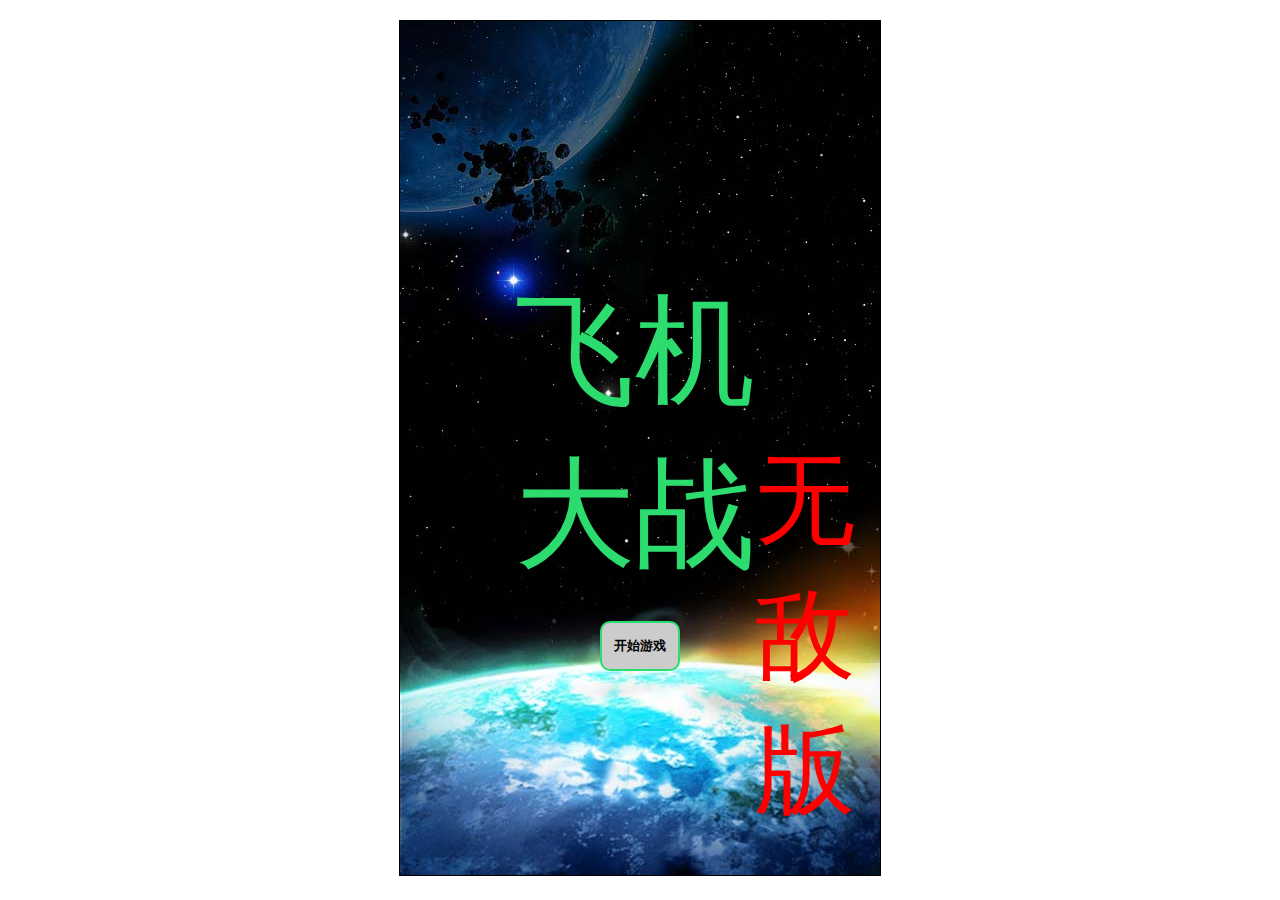
<file: fei ji/plane game.html>
<!doctype html>
<html>
	<head>
		<meta charset="UTF-8">
		<title></title>
		<link rel="stylesheet" href="game.css">
	</head>
	<body>
		<div id="box">
			<div id="bg2">
				<div id="meplane"></div>
			</div>
			<div id="bg1">
				<P id="p">飞机大战<sup style="color:red">无敌版</sup></P>
				<button id="btn">开始游戏</button>
			</div>
		</div>
	</body>
	<script src="game.js"></script>
	<!-- <script src="dianji.js"></script> -->
</html>
</file>
<file: fei ji/game.css>
*{
	margin:0;
	padding:0;
}

#box{
	border:1px solid black;
	margin:20px auto;
	width:480px;
	height:854px;
	position:relative;
	overflow:hidden;
}

#box *{
	position:absolute;
}

#box #bg1{
	width:480px;
	height:854px;
	background:url(images/background.jpg);
	display:flex;
	justify-content:center;
}

#box #bg1 #p{
	width:250px;
	height:100px;
	font-size:120px;
	font-family:'华文隶书';
	color:#2ddc6f;
	top:250px;
}

#box #bg1 #btn{
	border:2px solid #2ddc6f;
	position:absolute;
	width:80px;
	height:50px;
	border-radius:10px;
	top:600px;
	background:#cccccc;
	color:black;
	cursor:pointer;
	font-weight:900;
}

#box #bg2{
	width:480px;
	height:854px;
	background:url(images/background.jpg);
}

/* .foe{
	border:1px solid red;
} */
#box #bg2 #meplane{
	position:absolute;
	top:480px;
	left:201px;
	background:url("images/mered.png") no-repeat;
	background-position:-118px 0px;;
	width:78px;
	height:83px;
	border-top-left-radius:100%;
	border-top-right-radius:100%;
}

.ATK{
	width:16.8px;
	height:47.2px;
}

.HP{
	top:-12px;
	/* border:1px solid red; */
	height:5px;
}

.HP > div {
	height:5px;
	width:100%;
	background:yellow;
}
</file>
